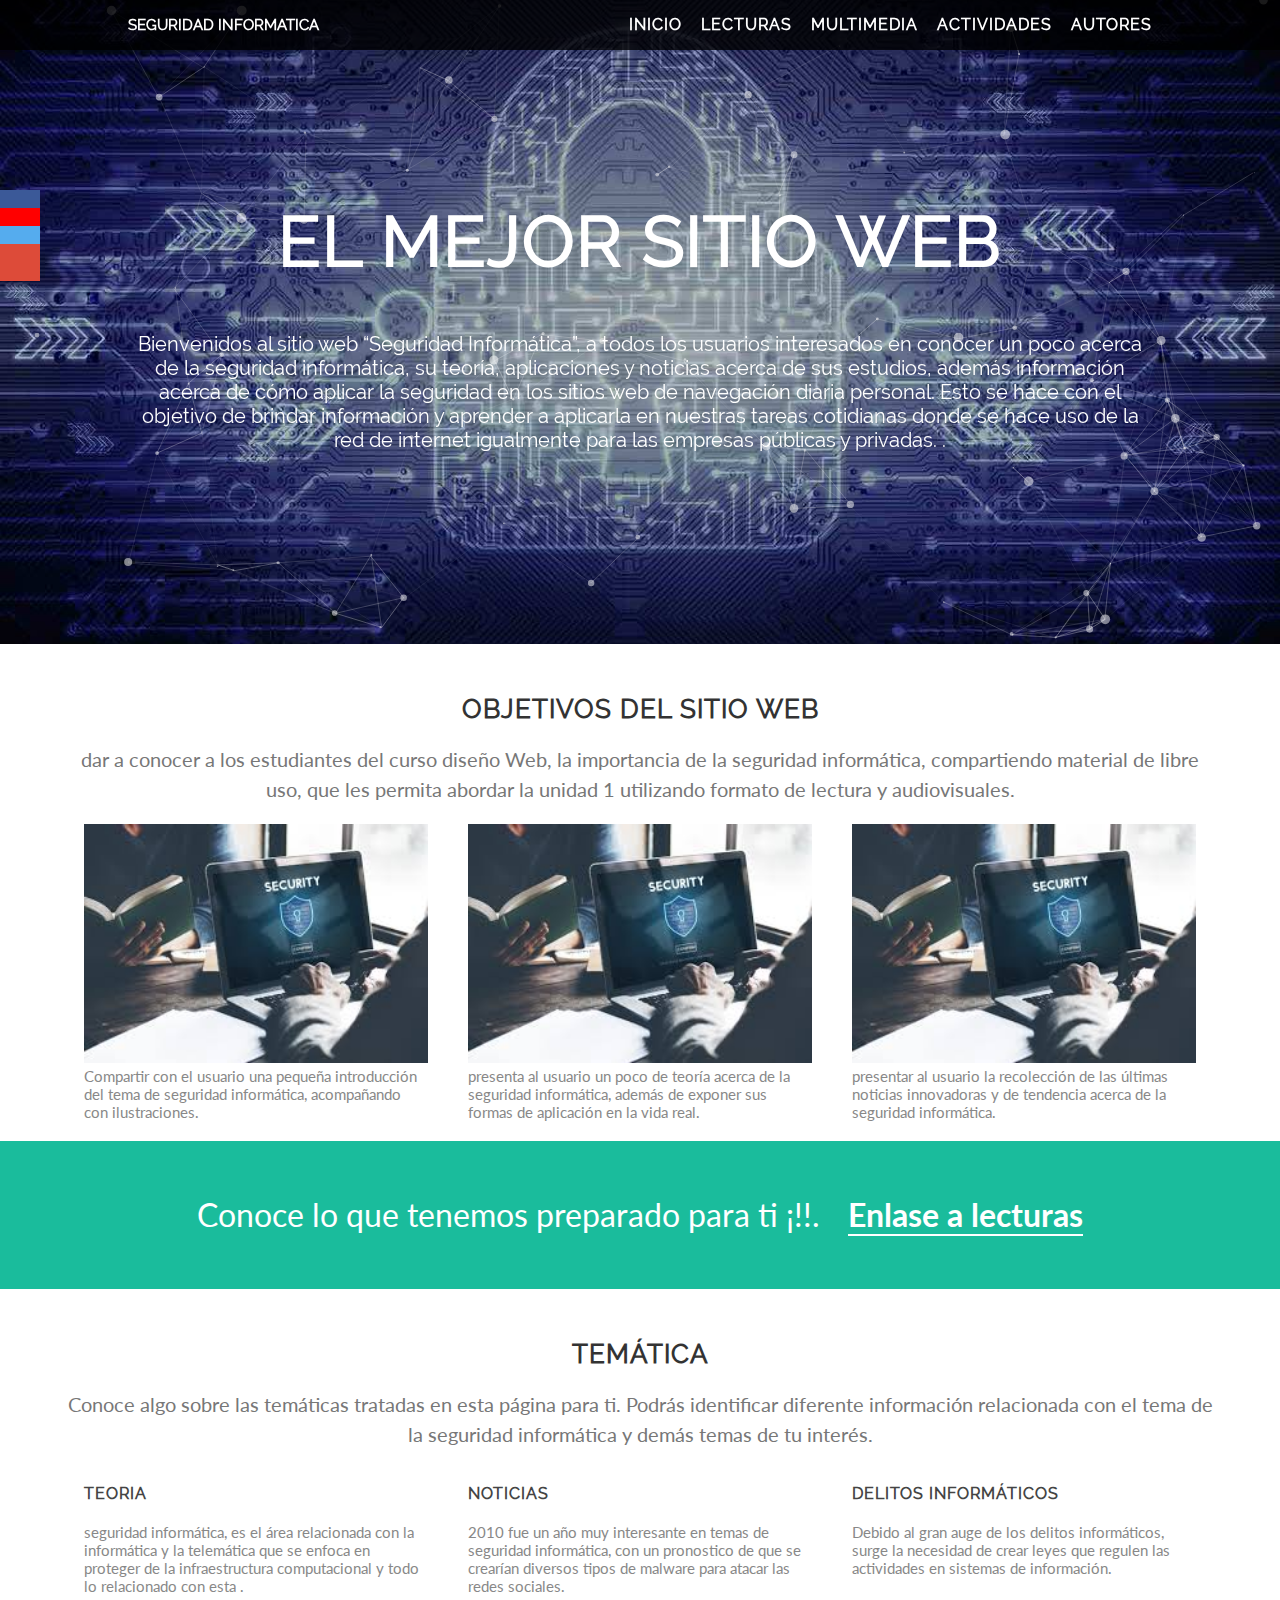
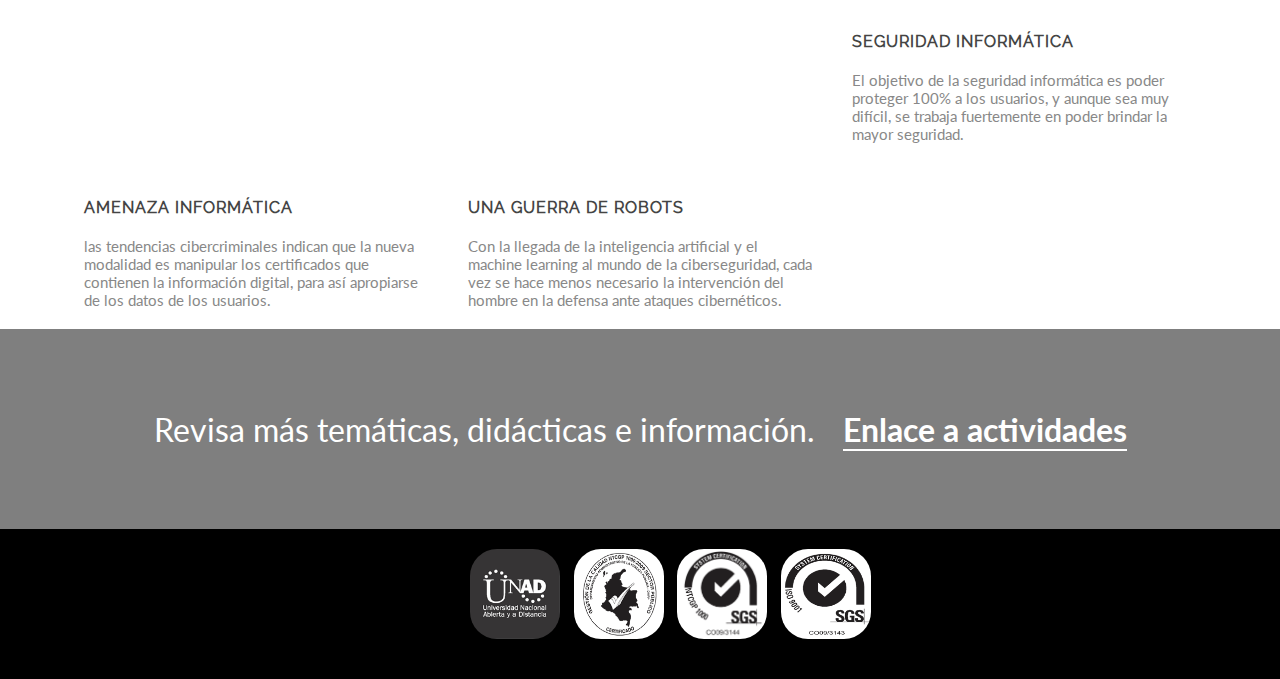
<file: pagina/Index.html>
<!DOCTYPE html>
<html>
<head>
	<title> titulo </title>
	<link rel="stylesheet" type="text/css" href="estilos.css">
	<link rel="stylesheet" type="text/css" href="alider.css">
	<link rel="stylesheet" type="text/css" href="animate.css">
	<link rel="stylesheet" type="text/css" href="secciones.css">
	<link rel="stylesheet" href="https://use.fontawesome.com/releases/v5.0.9/css/all.css" integrity="sha384-5SOiIsAziJl6AWe0HWRKTXlfcSHKmYV4RBF18PPJ173Kzn7jzMyFuTtk8JA7QQG1" crossorigin="anonymous">
	<link rel="stylesheet" type="text/css" href="redes.css">
	

	
</head>
<body>

	<div class="red">
		<div id="facebook"><a href="https://es-la.facebook.com/Universidad-Nacional-Abierta-y-a-Distancia-UNAD-285790428108305/" class="fab fa-facebook" target="none"></a></div>
		<div id="youtube"><a href="https://www.youtube.com/user/universidadunad" target="none" class="fab fa-youtube"></a></div>
		<div id="twitter"><a href="https://twitter.com/UniversidadUNAD" class="fab fa-twitter-square" target="none"></a></div>
		<div id="instagram"><a href="https://www.instagram.com/universidadunad/" target="none" class="fab fa-instagram"></a></div>		
	</div>

<header>
	<div class="ancho">
		<div class="logo">
			<p><a href="Index.thml">Seguridad Informatica</a></p>
		</div>
		
		<nav>
			<ul>
				<li><a  href="#">Inicio</a></li>
				<li><a  href="#">Lecturas</a></li>
				<li><a  href="Multimedia.html">Multimedia</a></li>
				<li><a  href="#">Actividades</a></li>
				<li><a  href="autores.html">Autores</a></li>
				
			</ul>
		</nav>
	</div>
</header>

<div class="ancho-letras">
<div class="letras-slider">
	<h1 class="animated zoomIn"> El mejor sitio web </h1>
	<p class="animated slideInUp">Bienvenidos al sitio web “Seguridad Informática”, a todos los usuarios interesados en conocer un poco acerca de la seguridad informática, su teoría, aplicaciones y noticias acerca de sus estudios, además información acerca de cómo aplicar la seguridad en los sitios web de navegación diaria personal. Esto se hace con el objetivo de brindar información y aprender a aplicarla en nuestras tareas cotidianas donde se hace uso de la red de internet igualmente para las empresas públicas y privadas. .</p>
</div>
</div>
<div id="particles-js"></div>

<section class="wap">
	<section class="Bienbenidos">
		<h2> Objetivos del sitio web</h2>
		<h3>dar a conocer a los estudiantes del curso diseño Web, la importancia de la seguridad informática, compartiendo material de libre uso, que les permita abordar la unidad 1 utilizando formato de lectura y audiovisuales.</h3>
	</section>
	<section class="contenedor-columnas">
		<div class="columnasx3">
			<img src="imagenes/seguridad.jpg" alt="">
			
			<p>Compartir con el usuario una pequeña introducción del tema de seguridad informática, acompañando con ilustraciones.</p>
		</div>
		<div class="columnasx3">
			<img src="imagenes/seguridad.jpg" alt="">
			
			<p>presenta al usuario un poco de teoría acerca de la seguridad informática, además de exponer sus formas de aplicación en la vida real.</p>
		</div>
		<div class="columnasx3">
			<img src="imagenes/seguridad.jpg" alt="">
			
			<p>presentar al usuario la recolección de las últimas noticias innovadoras y de tendencia acerca de la seguridad informática.</p>
		</div>
	</section>

</section>
<section class="baner-1">
	<h3>Conoce lo que tenemos preparado para ti ¡!!. <a href="#">Enlase a lecturas </a></h3>
</section>

<section class="wap">
	<section class="Bienbenidos">
		<h2>Temática  </h2>
		<h3>Conoce algo sobre las temáticas tratadas en esta página para ti. Podrás identificar diferente información relacionada con el tema de la seguridad informática y demás temas de tu interés.</h3>
	</section>




	<section class="contenedor-columnas">
		<div class="columnasx3">
			<h4>Teoria </h4>
		    <i class="fas fa-history fa-5x"></i>
			<p>seguridad informática, es el área relacionada con la informática y la telemática que se enfoca en proteger de la infraestructura computacional y todo lo relacionado con esta .</p>
			
		</div>
		<div class="columnasx3">
			<h4>Noticias </h4>
			<i class="far fa-newspaper fa-5x"></i>
			<p>2010 fue un año muy interesante en temas de seguridad informática, con un pronostico de que se crearían diversos tipos de malware para atacar las redes sociales.</p>
			
		</div>
		<div class="columnasx3">
			<h4>Delitos Informáticos</h4>
			<i class="fas fa-cogs fa-5x"></i>
			<p>Debido al gran auge de los delitos informáticos, surge la necesidad de crear leyes que regulen las actividades en sistemas de información.</p>
			
		</div>
		
	</section>

	<section class="contenedor-columnas">
		<div class="columnasx3">
			<h4>Seguridad informática</h4>
			<i class="fas fa-lock fa-5x"></i>
			<p>El objetivo de la seguridad informática es poder proteger 100% a los usuarios, y aunque sea muy difícil, se trabaja fuertemente en poder brindar la mayor seguridad. </p>
			
		</div>
		<div class="columnasx3">
			<h4>Amenaza informática</h4>
			<i class="fas fa-exclamation-triangle fa-5x"></i>
			<p>las tendencias cibercriminales indican que la nueva modalidad es manipular los certificados que contienen la información digital, para así apropiarse de los datos de los usuarios.</p>
			
		</div>
		<div class="columnasx3">
			<h4>una guerra de robots</h4>
			<i class="fab fa-android fa-5x"></i>
			<p>Con la llegada de la inteligencia artificial y el machine learning al mundo de la ciberseguridad, cada vez se hace menos necesario la intervención del hombre en la defensa ante ataques cibernéticos.</p>
			
		</div>
		
	</section>
</section>



	<section class="baner-2">

		<h3>Revisa más temáticas, didácticas e información. <a href="#">Enlace a actividades   <i class="fas fa-arrow-right fa-sm"></i></a></h3>

    </section>

	<section class="final">
		<div>
			
			<div class="columnasx4">

				<img src="imagenes/5.PNG" alt="">
							
			</div>

			<div class="columnasx4">
				
				<img src="imagenes/6.PNG" alt="">
				
			</div>

			<div class="columnasx4" alt="">
				
				<img src="imagenes/7.PNG" alt="">
				
			</div>

			<div class="columnasx4">
				
				<img src="imagenes/8.PNG" alt="">
				
			</div>
			
		</div>

	</section>







<br>
<br>
<br>
<br>
<br>
<br>
<br>
<br>
<br>
<br>
<br>
<br>
<br>
<br>
<br>
<br>
<br>
<br>
<br>
<br>
<br>
<br>
<br>
<br>
<br>
<br>
<br>
<br>
<br>
<br>
<br>
<br>
<br>
<br>
<br>
<br>
<br>



<script src="particles.js"></script>
<script src="app.js"></script>
<script src="https://ajax.googleapis.com/ajax/libs/jquery/3.3.1/jquery.min.js"></script>

<script src="alto.js"></script>
</body>
</html>
</file>
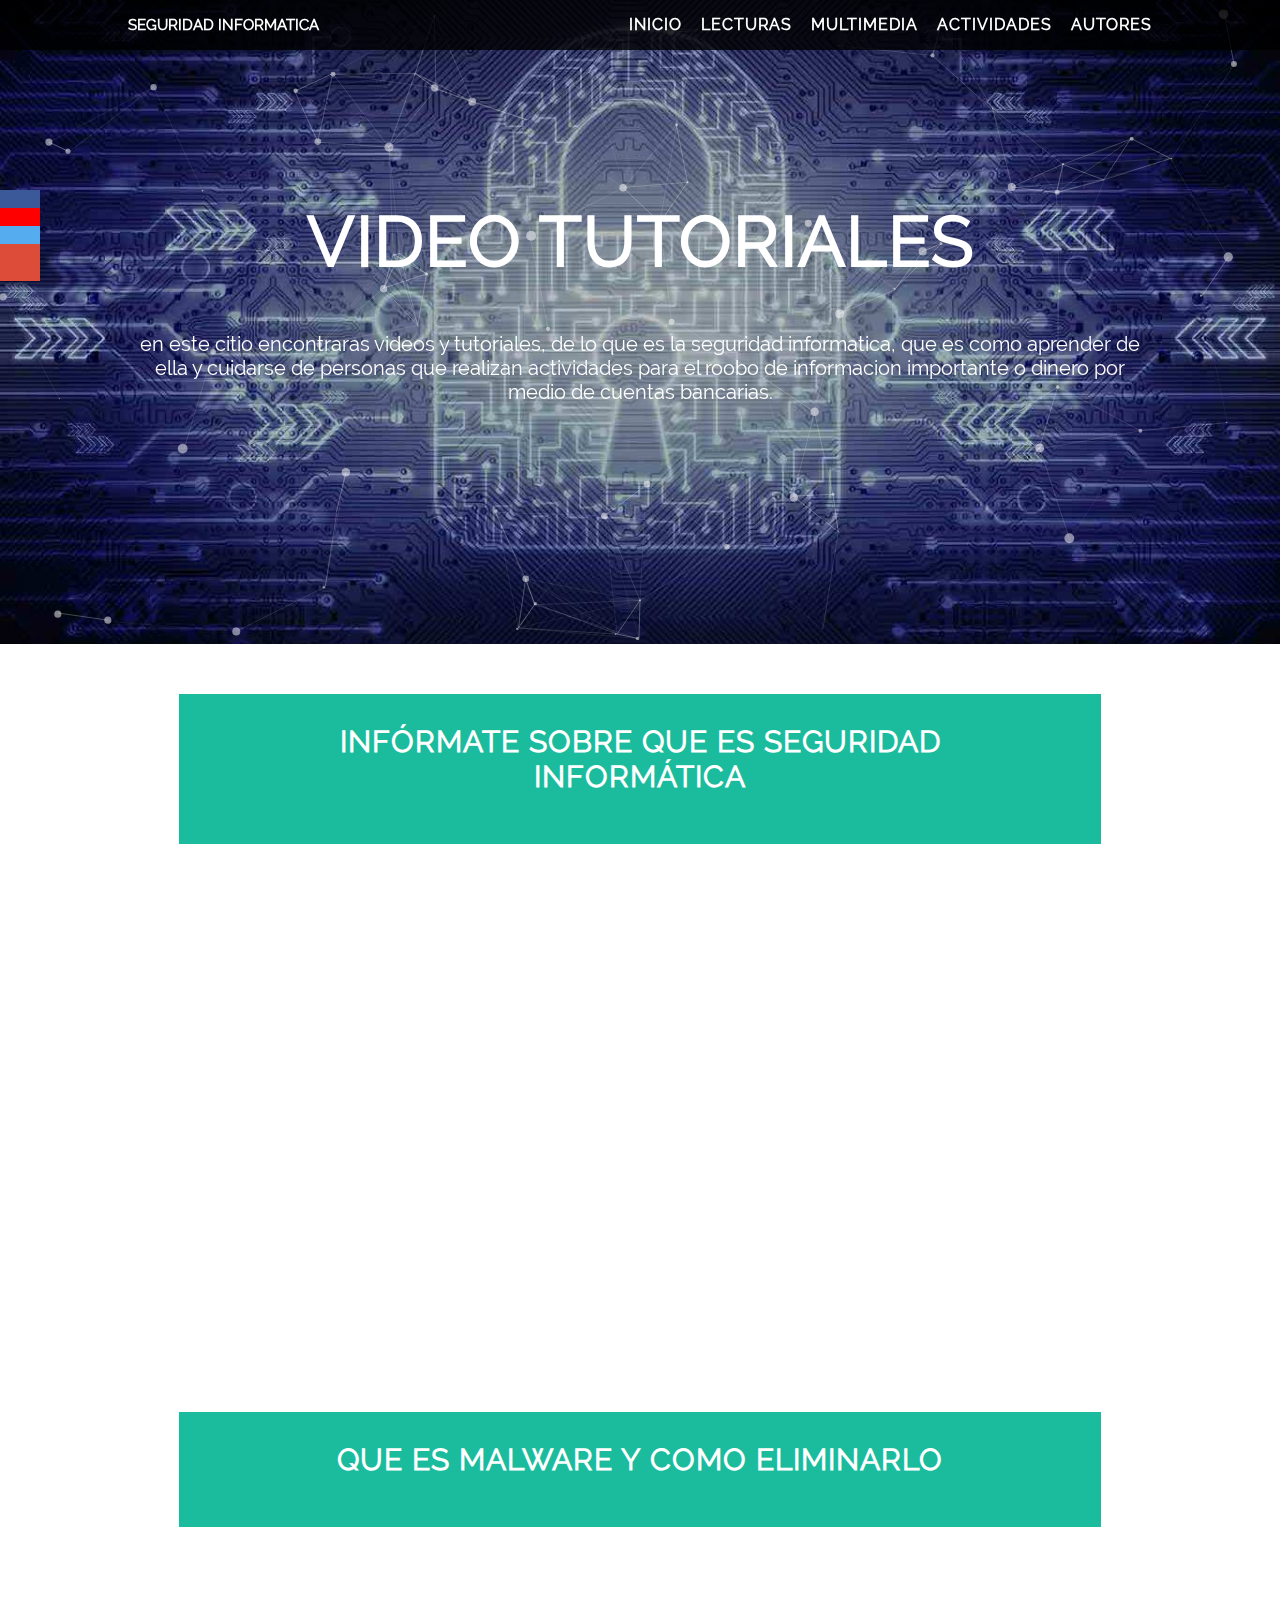
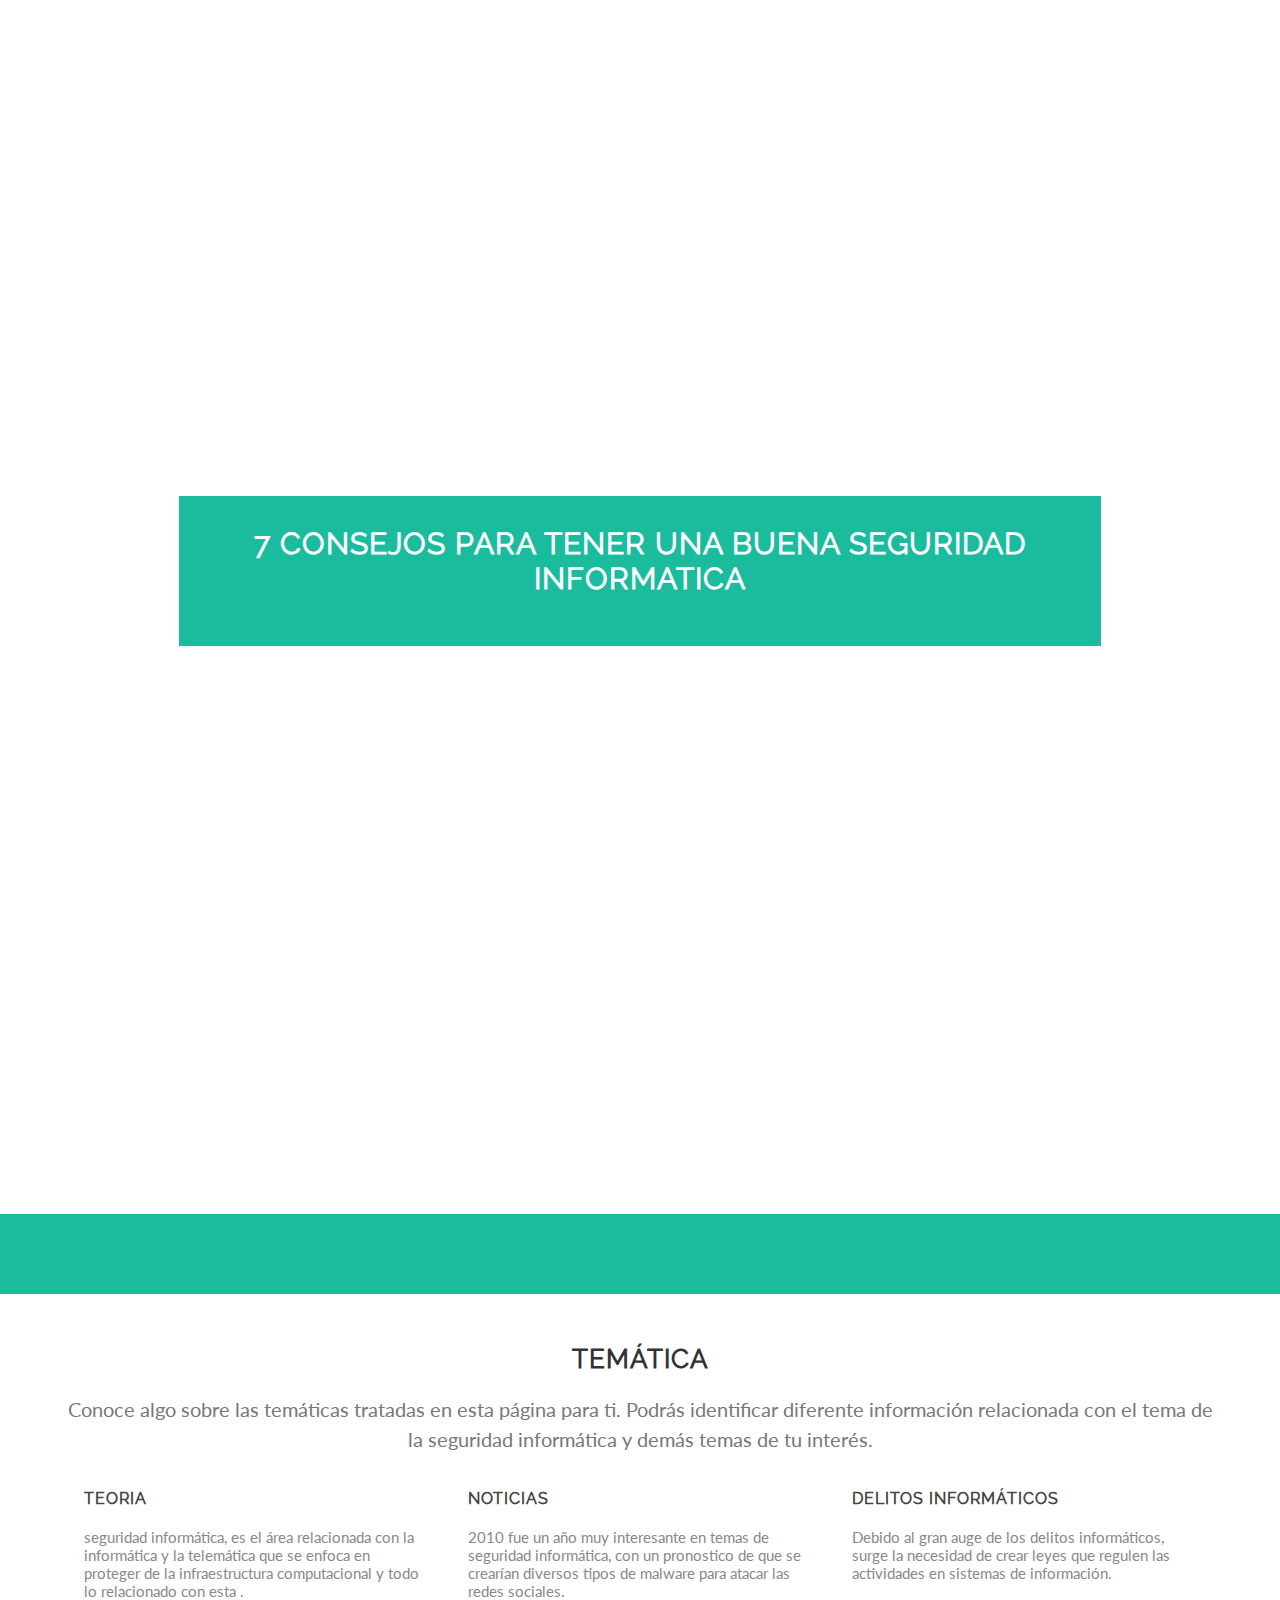
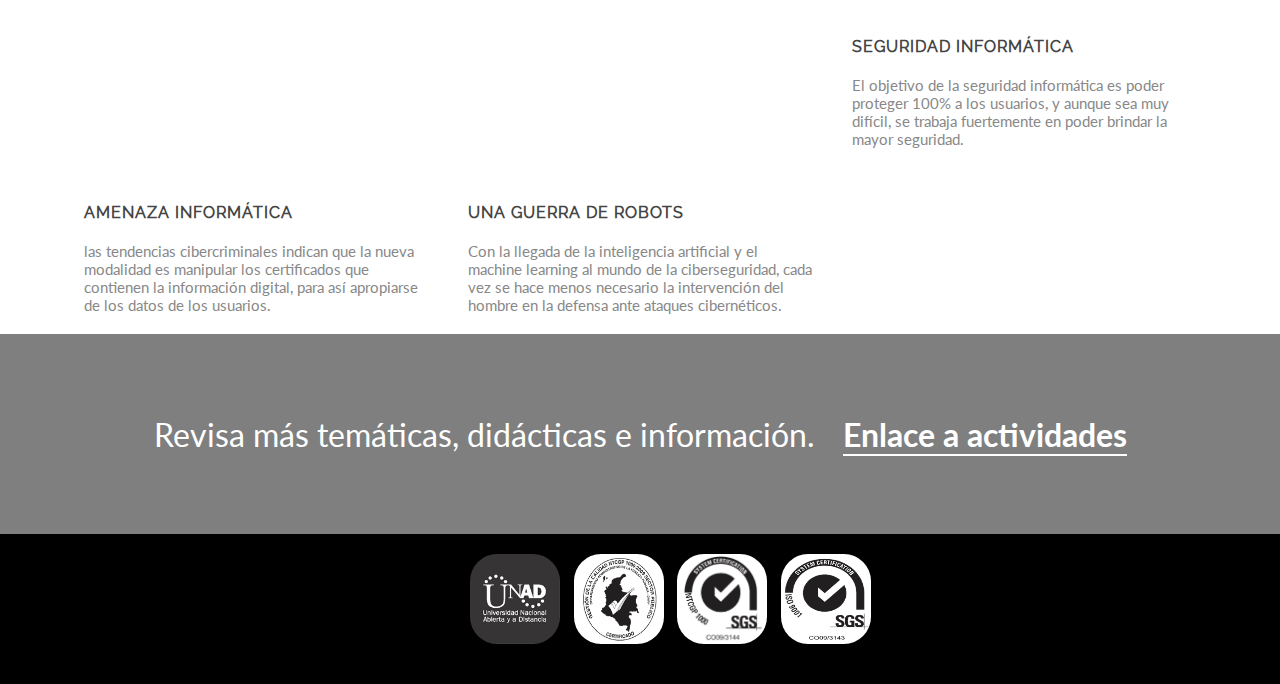
<file: pagina/Multimedia.html>
<!DOCTYPE html>
<html>
<head>
	<title> Multimedia </title>
	<link rel="stylesheet" type="text/css" href="estilos.css">
	<link rel="stylesheet" type="text/css" href="alider.css">
	<link rel="stylesheet" type="text/css" href="animate.css">
	<link rel="stylesheet" type="text/css" href="secciones.css">
	<link rel="stylesheet" href="https://use.fontawesome.com/releases/v5.0.9/css/all.css" integrity="sha384-5SOiIsAziJl6AWe0HWRKTXlfcSHKmYV4RBF18PPJ173Kzn7jzMyFuTtk8JA7QQG1" crossorigin="anonymous">
	<link rel="stylesheet" type="text/css" href="redes.css">
	

	
</head>
<body>

	<div class="red">
		<div id="facebook"><a href="https://es-la.facebook.com/Universidad-Nacional-Abierta-y-a-Distancia-UNAD-285790428108305/" class="fab fa-facebook" target="none"></a></div>
		<div id="youtube"><a href="https://www.youtube.com/user/universidadunad" target="none" class="fab fa-youtube"></a></div>
		<div id="twitter"><a href="https://twitter.com/UniversidadUNAD" class="fab fa-twitter-square" target="none"></a></div>
		<div id="instagram"><a href="https://www.instagram.com/universidadunad/" target="none" class="fab fa-instagram"></a></div>		
	</div>

<header>
	<div class="ancho">
		<div class="logo">
			<p><a href="Index.thml">Seguridad Informatica</a></p>
		</div>
		
		<nav>
			<ul>
				<li><a  href="index.html">Inicio</a></li>
				<li><a  href="#">Lecturas</a></li>
				<li><a  href="Multimedia.html">Multimedia</a></li>
				<li><a  href="#">Actividades</a></li>
				<li><a  href="autores.html">Autores</a></li>
				
			</ul>
		</nav>
	</div>
</header>

<div class="ancho-letras">
<div class="letras-slider">
	<h1 class="animated zoomIn"> Video Tutoriales </h1>
	<p class="animated slideInUp">en este citio encontraras videos y tutoriales, de lo que es la seguridad informatica, que es como aprender de ella y cuidarse de personas que realizan actividades para el roobo de informacion importante o dinero por medio de cuentas bancarias. </p>
</div>
</div>
<div id="particles-js"></div>

<section class="wap">
	<section class="Bienbenidos">
	</section>
	<section class="contenedor-columnas2">
   
    <h2   class="baner-5">INFÓRMATE SOBRE QUE ES SEGURIDAD INFORMÁTICA</h2>
    
    <div style="position:relative;height:0;padding-bottom:56.25%"><iframe src="https://www.youtube.com/embed/mbwchpxNr24?ecver=2" width="640" height="360" frameborder="0" allow="autoplay; encrypted-media" style="position:absolute;width:100%;height:100%;left:0"></iframe></div>
    
    <section class="Bienbenidos">
	</section>
    
    <h2   class="baner-5" >QUE ES MALWARE Y COMO ELIMINARLO</h2><div style="position:relative;height:0;padding-bottom:56.25%"><iframe src="https://www.youtube.com/embed/D6yPipdODRs?ecver=2" width="640" height="360" frameborder="0" allow="autoplay; encrypted-media" style="position:absolute;width:100%;height:100%;left:0" allowfullscreen></iframe></div>
    
     <section class="Bienbenidos">
	</section>
    
   <h2  class="baner-5">7 consejos para tener una buena seguridad informatica</h2>
   <div style="position:relative;height:0;padding-bottom:56.25%"><iframe src="https://www.youtube.com/embed/5rLT8qk-Pto" width="640" height="360" frameborder="0" allow="autoplay; encrypted-media" style="position:absolute;width:100%;height:100%;left:0" allowfullscreen></iframe></section>

 <section class="Bienbenidos">
	</section>
    </section>
</section>
<section class="baner-1">
</section>

<section class="wap">
	<section class="Bienbenidos">
		<h2>Temática  </h2>
		<h3>Conoce algo sobre las temáticas tratadas en esta página para ti. Podrás identificar diferente información relacionada con el tema de la seguridad informática y demás temas de tu interés.</h3>
	</section>




	<section class="contenedor-columnas">
		<div class="columnasx3">
			<h4>Teoria </h4>
		    <i class="fas fa-history fa-5x"></i>
			<p>seguridad informática, es el área relacionada con la informática y la telemática que se enfoca en proteger de la infraestructura computacional y todo lo relacionado con esta .</p>
			
		</div>
		<div class="columnasx3">
			<h4>Noticias </h4>
			<i class="far fa-newspaper fa-5x"></i>
			<p>2010 fue un año muy interesante en temas de seguridad informática, con un pronostico de que se crearían diversos tipos de malware para atacar las redes sociales.</p>
			
		</div>
		<div class="columnasx3">
			<h4>Delitos Informáticos</h4>
			<i class="fas fa-cogs fa-5x"></i>
			<p>Debido al gran auge de los delitos informáticos, surge la necesidad de crear leyes que regulen las actividades en sistemas de información.</p>
			
		</div>
		
	</section>

	<section class="contenedor-columnas">
		<div class="columnasx3">
			<h4>Seguridad informática</h4>
			<i class="fas fa-lock fa-5x"></i>
			<p>El objetivo de la seguridad informática es poder proteger 100% a los usuarios, y aunque sea muy difícil, se trabaja fuertemente en poder brindar la mayor seguridad. </p>
			
		</div>
		<div class="columnasx3">
			<h4>Amenaza informática</h4>
			<i class="fas fa-exclamation-triangle fa-5x"></i>
			<p>las tendencias cibercriminales indican que la nueva modalidad es manipular los certificados que contienen la información digital, para así apropiarse de los datos de los usuarios.</p>
			
		</div>
		<div class="columnasx3">
			<h4>una guerra de robots</h4>
			<i class="fab fa-android fa-5x"></i>
			<p>Con la llegada de la inteligencia artificial y el machine learning al mundo de la ciberseguridad, cada vez se hace menos necesario la intervención del hombre en la defensa ante ataques cibernéticos.</p>
			
		</div>
		
	</section>
</section>



	<section class="baner-2">

		<h3>Revisa más temáticas, didácticas e información. <a href="#">Enlace a actividades   <i class="fas fa-arrow-right fa-sm"></i></a></h3>

    </section>

	<section class="final">
		<div>
			
			<div class="columnasx4">

				<img src="imagenes/5.PNG" alt="">
							
			</div>

			<div class="columnasx4">
				
				<img src="imagenes/6.PNG" alt="">
				
			</div>

			<div class="columnasx4" alt="">
				
				<img src="imagenes/7.PNG" alt="">
				
			</div>

			<div class="columnasx4">
				
				<img src="imagenes/8.PNG" alt="">
				
			</div>
			
		</div>

	</section>







<br>
<br>
<br>
<br>
<br>
<br>
<br>
<br>
<br>
<br>
<br>
<br>
<br>
<br>
<br>
<br>
<br>
<br>
<br>
<br>
<br>
<br>
<br>
<br>
<br>
<br>
<br>
<br>
<br>
<br>
<br>
<br>
<br>
<br>
<br>
<br>
<br>



<script src="particles.js"></script>
<script src="app.js"></script>
<script src="https://ajax.googleapis.com/ajax/libs/jquery/3.3.1/jquery.min.js"></script>

<script src="alto.js"></script>
</body>
</html>
</file>
<file: pagina/estilos.css>
*{
	margin: 0;
	padding: 0;
}

header{
	width: 100%;
	background: url(imagenes/1.PNG);
	background: rgba(0,0,0,.8);
	position: fixed;
	z-index: 10;
}
/* aqui estamos modificando el ancho */
.ancho{
	width: 80%;
	height: 50px;
	/*background: red;*/
	margin: auto;
}
.logo{
	width: 30%;
	height: 50px;
	/*background: blue;*/
	float: left;
	
	padding-top:15px;
	box-sizing: border-box;
	text-transform: uppercase;
}
.logo p a {
	color: #fff;
	font-style: 60px;
	text-decoration: none;
	font-weight: bold;
	font-family: rale;
}
.logo p a:hover{
	color: #444;
}
nav{
	width: 70%;
	height: 50px;
	/*background: olive;*/
	float: left;
	text-align: right;
	padding-top: 15px;
	box-sizing: border-box;
}
nav ul li{
	display: initial;

}
nav ul li a{
	 color: #fff;
	 font-style: 13px;
	 text-decoration: none;
	 text-transform: uppercase;
	 padding-left: 15px;
	 font-weight: bold;
	 letter-spacing: 1px;
	 font-family: rale;


}
nav ul li a:hover{
	color: #444;
}
@font-face{
	font-family: rale;
	src:url(fuentes/Raleway-Regular.ttf);
}
</file>
<file: pagina/alider.css>
#particles-js{
	background: url(imagenes/fondo.jpg);
	background-position: center;
	background-attachment: contain;
	background-size: cover;
	height: 100%;

}

.ancho-letras{
	top: 200px;
	position: absolute;
	width: 100%;
	font-size:auto;
	text-align:center;
	z-index: 1;
	
}

.letras-slider{
	width: 80%;
	margin: auto;

}
.letras-slider h1{
	color: #fff;
	font-family: rale;
	font-size: 70px;
}
.letras-slider p{
	color: #fff;
	font-size: 20px;
	font-family: rale;
	padding-top: 50px;
}
</file>
<file: pagina/secciones.css>
@import url('https://fonts.googleapis.com/css?family=Lato:300,400');
*{
	box-sizing: border-box;
}
h1, h2, h4, h5, h6 {
	text-transform: uppercase;
	color: #444;
	font-family:rale;
	letter-spacing: 1px;
}
h2{
	font-size: 26px;
	color: #333;
}
h3{
	font-family: 'Lato', sans-serif;
	font-size: 20px;
	line-height: 1.5;
	padding-top: 20px;
	font-weight: normal;
	color:#777;
}
h4{
	margin-top: 15px;
	font-size: 16px;
}

h5{
	font-family: lato, sans-serif;
	line-height: 1.5;
	font-weight: normal;
	padding: 10px 0;
	font-size: 12px;
}
p{
	color: #888;
	font-family:  lato, sans-serif;
	font-size: 15px;
}
.wap{
	width: 90%;
	margin: auto;
}
.Bienbenidos{
margin-top: 50px;
text-align: center;
}
.contenedor-columnas{
	width: 100%;
	margin: auto;
	margin-bottom: 50px;
	margin: auto;
}
.contenedor-columnas2{
	width: 80%;
	margin: auto;
	margin-bottom: 50px;
	margin: auto;
}



.columnasx3{
	width: 33.333%;
	float: left;
	padding: 20px 20px;
	box-sizing: border-box;
}
.columnasx3 img{
	width: 100%;

}
.baner-1{
	width: 100%;
	background: #1ABC9C;
	clear: both;
	padding-top: 30px;
	padding-left: 50px;
	padding-right: 50px;
	padding-bottom: 50px;
	text-align:center;
	transition: 0.4s;
}

.baner-1:hover{
	background: #444;
	transition: 0.4s;
}
.baner-1 h3{
	color: #fff;
	font-size: 32px;
}
.baner-1 a{
	text-decoration: none;
	margin-left: 20px;
	font-weight: bold;
	color: #fff;
	border-bottom: 2px solid #fff;
}
.baner-5{
	width:100%;
	background: #1ABC9D;
	padding-top: 30px;
	padding-left: 50px;
	padding-right: 50px;
	padding-bottom: 50px;
	text-align:center;
	transition: 0.4s;
	color:#FFF;
	font-size: 30px;
}


.columnasx3 i{
	float: left;
	padding-right: 20px;
}
.columnasx3 h4{
	padding-bottom: 20px;
}

.baner-2{
background:url(imagenes/3.jpg);
float: left;
width: 100%;
height: 200px;
background-repeat: no-repeat;/*no se repita la imagen */
background-size: cover;/*imagen al 100% del ancho*/
background-attachment: fixed;/*posicion fija para la imagen*/
text-align: center;
}

.baner-2 h3{
	background: rgba(0,0,0,.5);
	color: #fff;
	font-size: 32px;
	height: 100%;
    padding-top: 6%;
}

.baner-2 a{
	text-decoration: none;
	margin-left: 20px;
	font-weight: bold;
	color: #fff;
	border-bottom: 2px solid #fff;
}
/*.baner-3{
	width: 100%;
	background: #000;
	clear: both;
	padding: 200px;
	padding-top: 30px;
	padding-left: 50px;
	padding-right: 50px;
	padding-bottom: 50px;
	text-align:center;
	transition: 0.4s;
}
.baner-3:hover{
	background: #444;
	transition: 0.4s;


}*/
.final{
	width: 100%;
	background: #000;
	height: 150px;
	float: left;
	padding-left: 450px;


}

.columnasx4{
	width: 12.4875%;
	float: left;
	padding: 20px 20px;
	box-sizing: border-box;
	
	
	

}
.columnasx4 img{
	width: 90px;
	height: 90px;
	border-radius: 30%;
	
}
</file>
<file: pagina/redes.css>
.red{
	position: fixed;
	top: 200px;
	z-index: 10;
	left: 0;
}
#facebook a{
	background:  #3b5998;
	padding: 10px 20px;
	color: #fff;
	text-decoration: none;
	width: 55px;
	transition: all .4s ease;
}

#facebook a:hover{
	background: #000;
	padding: 10px 50px;
}

#youtube a{
	background: #ff0000;
	padding: 10px 20px;
	color: #fff;
	text-decoration:none;
	width: 55px;
	transition: all .4s ease;
}

#youtube a:hover{
	background: #000;
	padding: 10px 50px;
}
#twitter a{
	background: #55acee;
	padding: 10px 20px;
	color: #fff;
	text-decoration: none;
	width: 55px;
	transition: all .4s ease;
}

#twitter a:hover{
	background: #000;
	padding: 10px 50px;
}
#instagram	 a{
	background: #dd4b39;
	padding: 10px 20px;
	color: #fff;
	text-decoration: none;
	width: 55px;
	transition: all .4s ease;
}
#instagram a:hover{
	background: #000;
	padding: 10px 50px;
}
</file>
